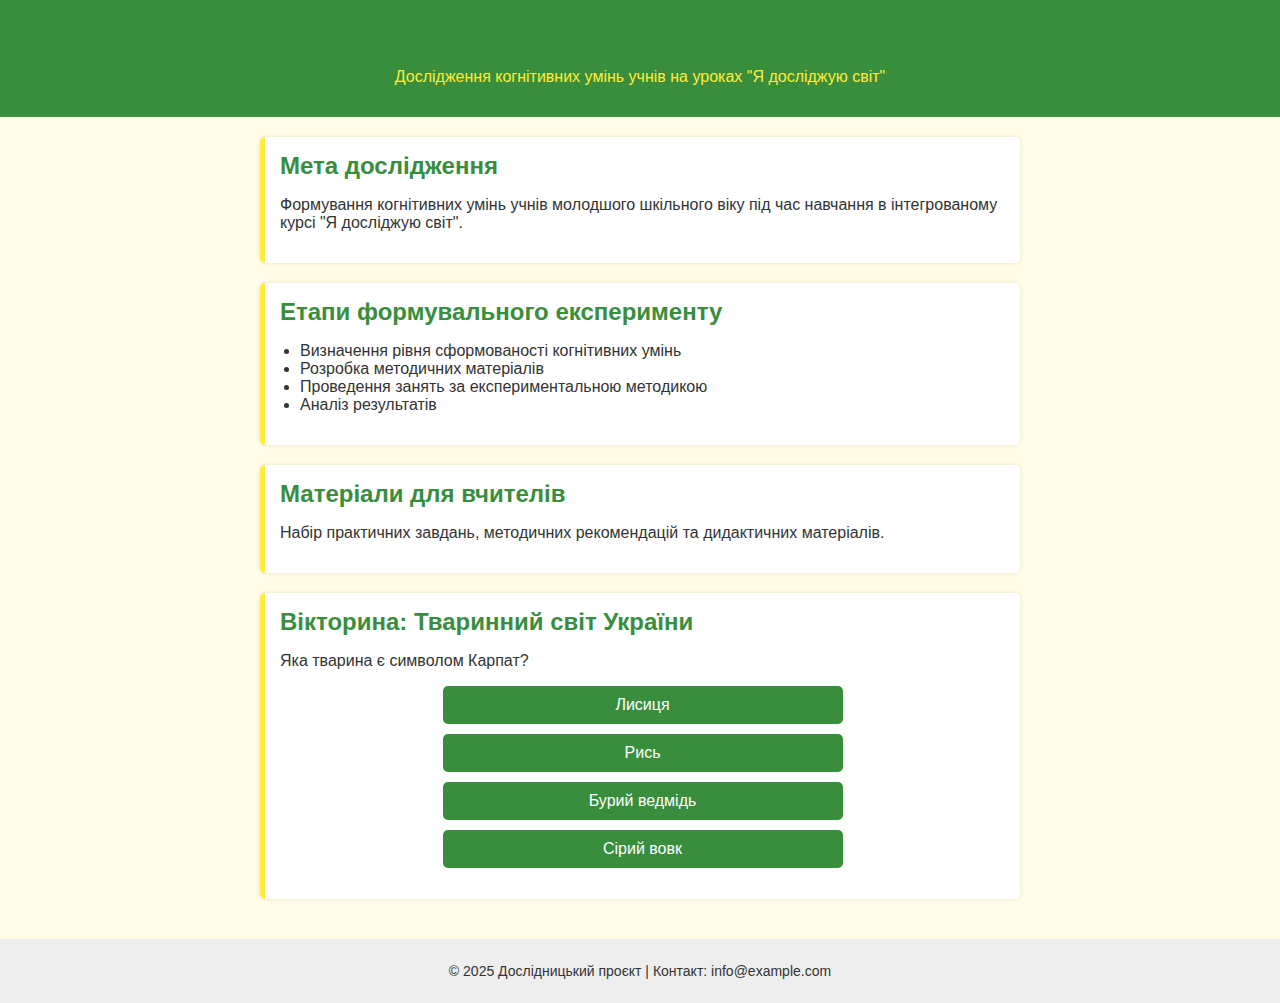
<file: index.html>
<!DOCTYPE html>
<html lang="uk">
<head>
    <meta charset="UTF-8">
    <meta name="viewport" content="width=device-width, initial-scale=1.0">
    <title>Формувальний етап експерименту</title>
    <link rel="stylesheet" href="style.css">
</head>
<body>
    <header>
        <h1>Формувальний етап експерименту</h1>
        <p>Дослідження когнітивних умінь учнів на уроках "Я досліджую світ"</p>
    </header>

    <main>
        <section>
            <h2>Мета дослідження</h2>
            <p>Формування когнітивних умінь учнів молодшого шкільного віку під час навчання в інтегрованому курсі "Я досліджую світ".</p>
        </section>

        <section>
            <h2>Етапи формувального експерименту</h2>
            <ul>
                <li>Визначення рівня сформованості когнітивних умінь</li>
                <li>Розробка методичних матеріалів</li>
                <li>Проведення занять за експериментальною методикою</li>
                <li>Аналіз результатів</li>
            </ul>
        </section>

        <section>
            <h2>Матеріали для вчителів</h2>
            <p>Набір практичних завдань, методичних рекомендацій та дидактичних матеріалів.</p>
        </section>

        <section>
            <h2>Вікторина: Тваринний світ України</h2>
            <div id="quiz-container">
                <p id="question"></p>
                <div id="answers"></div>
                <button id="next-btn">Наступне питання</button>
                <p id="result"></p>
            </div>
        </section>
    </main>
    <footer>

        <p>&copy; 2025 Дослідницький проєкт | Контакт: info@example.com</p>
    </footer>

    <script src="script.js"></script>
</body>
</html>
</file>
<file: style.css>
body {
    font-family: Arial, sans-serif;
    margin: 0;
    padding: 0;
    background: #fffde7;
    color: #333;
}

header {
    background: #388E3C;
    color: #FFEB3B;
    padding: 15px;
    text-align: center;
}

main {
    padding: 15px;
    box-sizing: border-box;
}

section {
    margin-bottom: 20px;
    background: white;
    padding: 10px;
    border-radius: 5px;
    border-left: 5px solid #FFEB3B;
    box-shadow: 0 0 5px rgba(0,0,0,0.1);
}

h1, h2 {
    margin: 0 0 10px;
    color: #388E3C;
}

ul {
    padding-left: 20px;
}

button {
    background-color: #388E3C;
    color: white;
    padding: 10px;
    border: none;
    margin-top: 10px;
    cursor: pointer;
    border-radius: 5px;
    display: block;
    width: 100%;
    font-size: 16px;
}

button:hover {
    background-color: #2e7d32;
}

#answers button {
    margin-bottom: 10px;
    width: 100%;
    font-size: 16px;
}

footer {
    text-align: center;
    padding: 10px;
    background: #eee;
    font-size: 13px;
}

/* Адаптація для планшетів і десктопів */
@media (min-width: 600px) {
    main {
        padding: 20px;
        max-width: 800px;
        margin: auto;
    }

    section {
        padding: 15px;
    }

    button {
        max-width: 300px;
        margin-left: auto;
        margin-right: auto;
    }

    #answers button {
        max-width: 400px;
        margin-left: auto;
        margin-right: auto;
    }

    footer {
        font-size: 14px;
    }
}
</file>
